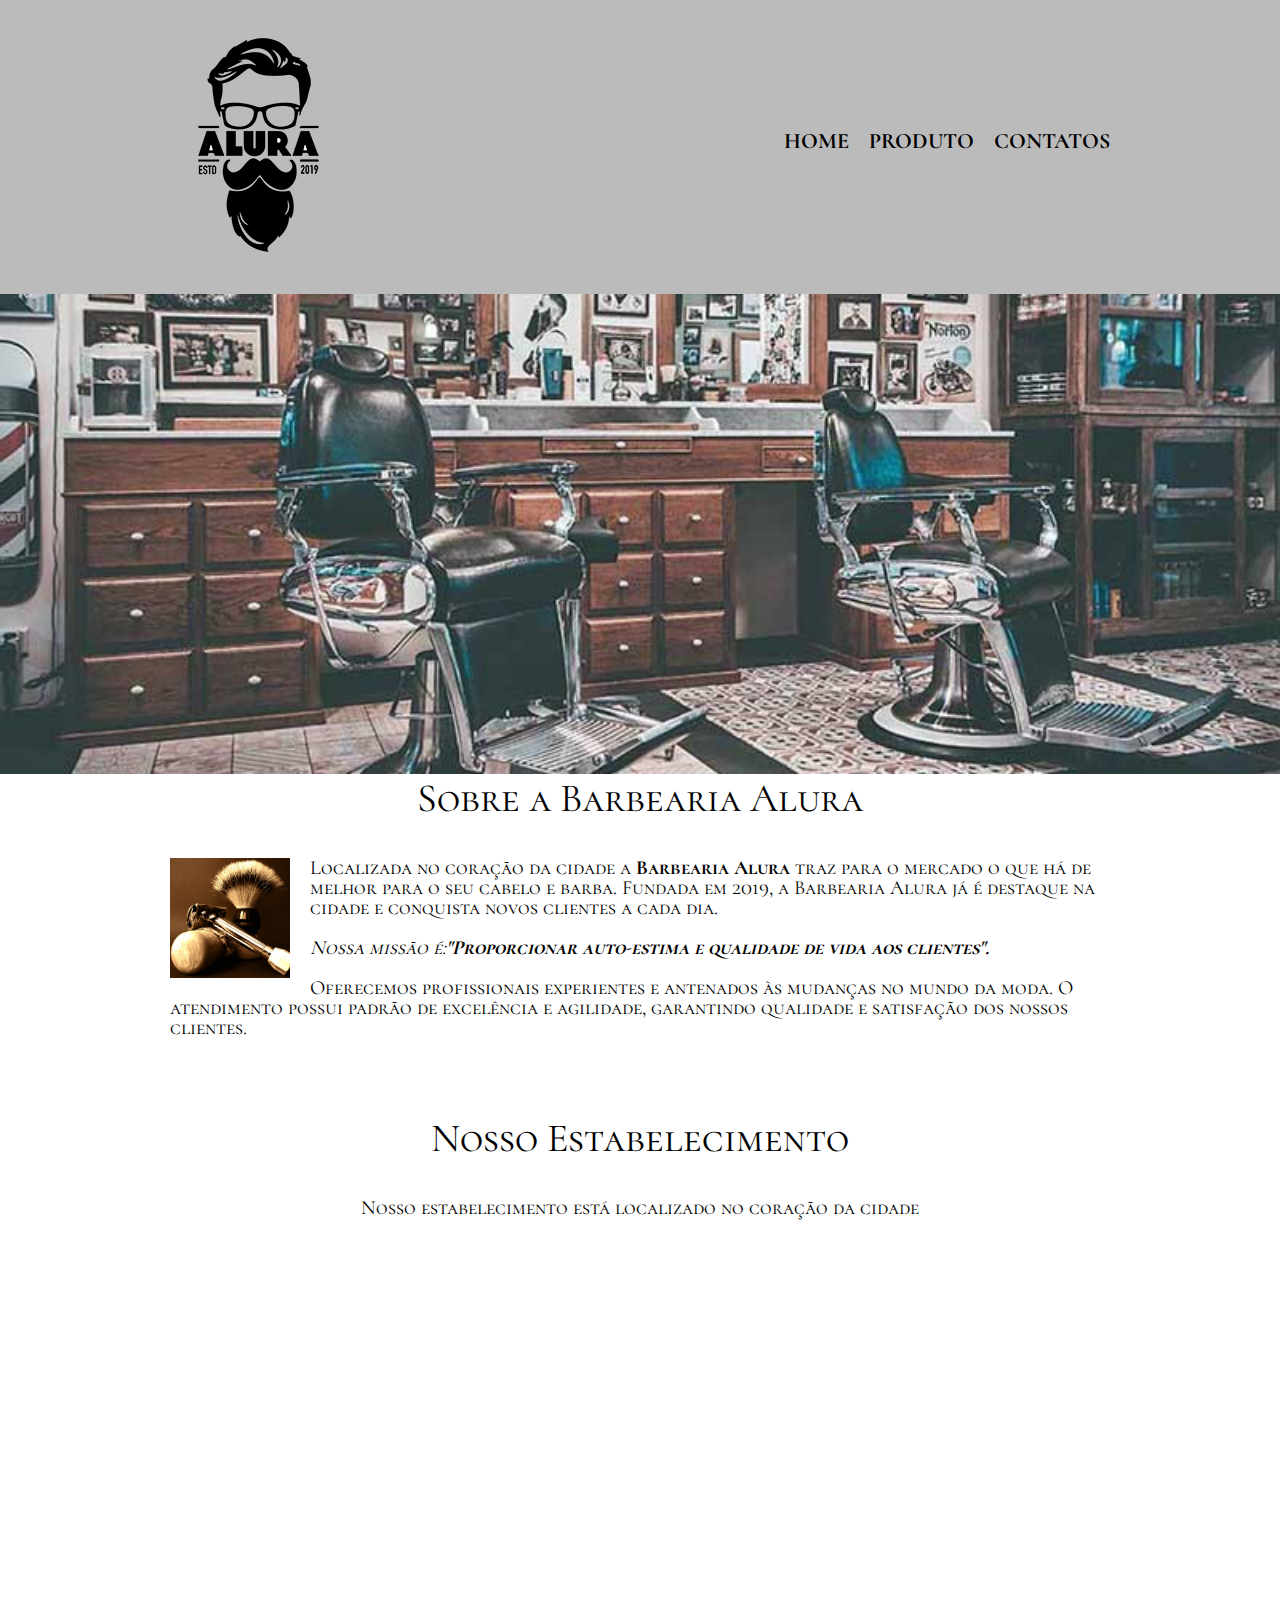
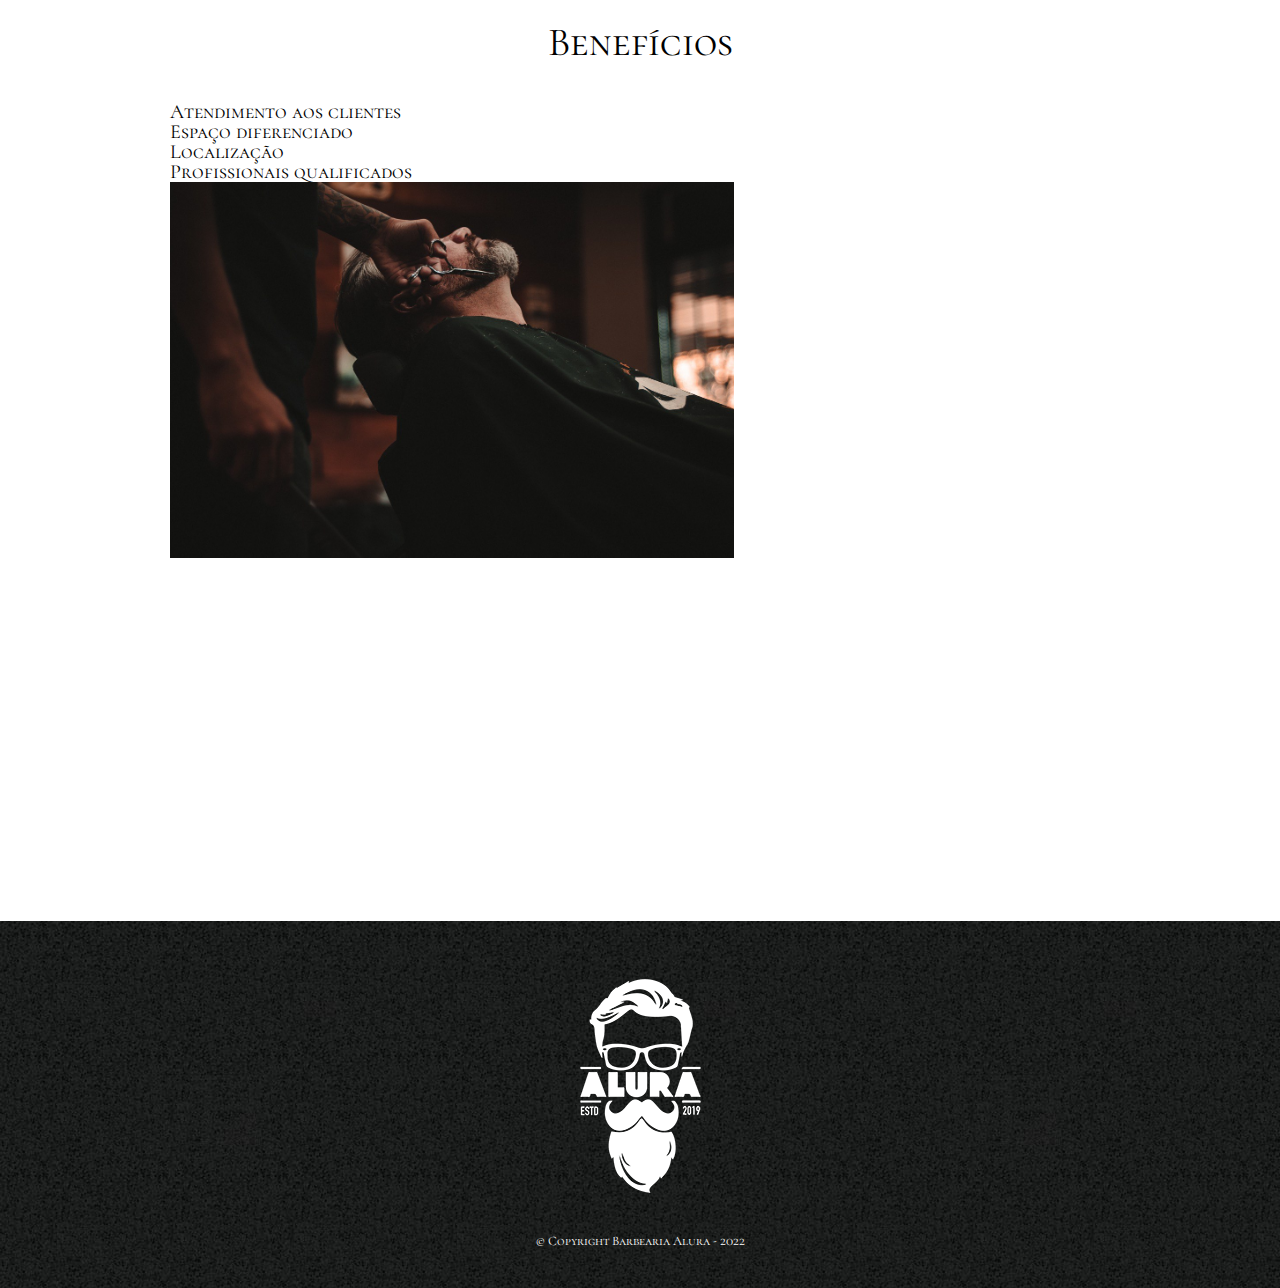
<file: index.html>
<!DOCTYPE html> <!--tag para uso da ultima versão do navegador-->
<html lang="pt-br"> <!--lingua usada na página. P.s: permite q o navegador crie traduções.-->
	
	<head> <!--informações p navegador-->
		<meta charset="UTF-8"> <!--tipo do teclado-->
		<title>Barbearia Alura</title> <!--tag para titulo de aba-->

		<link rel="stylesheet"   href="reset.css">
		<link rel="stylesheet"  href="style.css">
		<link href="https://fonts.googleapis.com/css2?family=Cormorant+SC:wght@500&family=Edu+VIC+WA+NT+Beginner:wght@500&display=swap" rel="stylesheet">
	</head>

	<body><!--informações da página-->
		<header><!--CABEÇALHO-->
			<div class="caixa">
			<h1><img src="logo.png" alt="Logo da Barbearia Alura"></h1>
			
			<nav>
				<ul>
					<li><a href="index.html">Home</a></li>
					<li><a href="produtos.html">Produto</a></li>
					<li><a href="contato.html">Contatos</a></li>
				</ul>
			</nav>
	 	</div>
		</header>

		<img class="banner" src="banner.jpg"> <!--imagem na pagina-->

		<main><!--CONTEÚDO-->
			<section class="principal">
				<h2 class="titulo-principal">Sobre a Barbearia Alura</h2>
					
				<img class="utensilios" src="utensilios.jpg" alt="utensilios de um barbeiro">

				<p>Localizada no coração da cidade a <strong>Barbearia Alura</strong> traz para o mercado o que há de melhor para o seu cabelo e barba. Fundada em 2019, a Barbearia Alura já é destaque na cidade e conquista novos clientes a cada dia.</p>

				<p id="missao"><em>Nossa missão é:<strong>"Proporcionar auto-estima e qualidade de vida aos clientes".</strong></em></p>
				
				<p>Oferecemos profissionais experientes e antenados às mudanças no mundo da moda. O atendimento possui padrão de excelência e agilidade, garantindo qualidade e satisfação dos nossos clientes.</p> <!--o tamanho inicial do html na pg é 16px-->
			</section>

			<section class="mapa">
				<h3 class="titulo-principal">Nosso Estabelecimento</h3>
				<p>Nosso estabelecimento está localizado no coração da cidade</p>

				<iframe src="https://www.google.com/maps/embed?pb=!1m18!1m12!1m3!1d59907274.17934171!2d-114.13233190000003!3d-23.5881948!2m3!1f0!2f0!3f0!3m2!1i1024!2i768!4f13.1!3m3!1m2!1s0x94ce5a2b2ed7f3a1%3A0xab35da2f5ca62674!2sCaelum%20-%20Escola%20de%20Tecnologia!5e0!3m2!1spt-BR!2sbr!4v1658356286863!5m2!1spt-BR!2sbr" width="100%" height="300" style="border:0;" allowfullscreen="" loading="lazy" referrerpolicy="no-referrer-when-downgrade"></iframe>

			</section>

			<section class="beneficios">
				<h3 class="titulo-principal">Benefícios</h3>

				<ul>
					<li class="itens">Atendimento aos clientes</li>
					<li class="itens">Espaço diferenciado</li>
					<li class="itens">Localização</li>
					<li class="itens">Profissionais qualificados</li>
				</ul>

				<img class= "imagembeneficios" src="beneficios.jpg">

				<div class="video">
					<iframe width="560" height="315" src="https://www.youtube.com/embed/wcVVXUV0YUY" title="YouTube video player" frameborder="0" allow="accelerometer; autoplay; clipboard-write; encrypted-media; gyroscope; picture-in-picture" allowfullscreen></iframe>
				</div>

			</section>
		</main>

		<footer><!--RODAPÉ-->
			<img src="logo-branco.png" alt="Logo da Barbearia Alura">
			<p class="copyright">&copy; Copyright Barbearia Alura - 2022</p>
		</footer>

	</body>



</html>
</file>
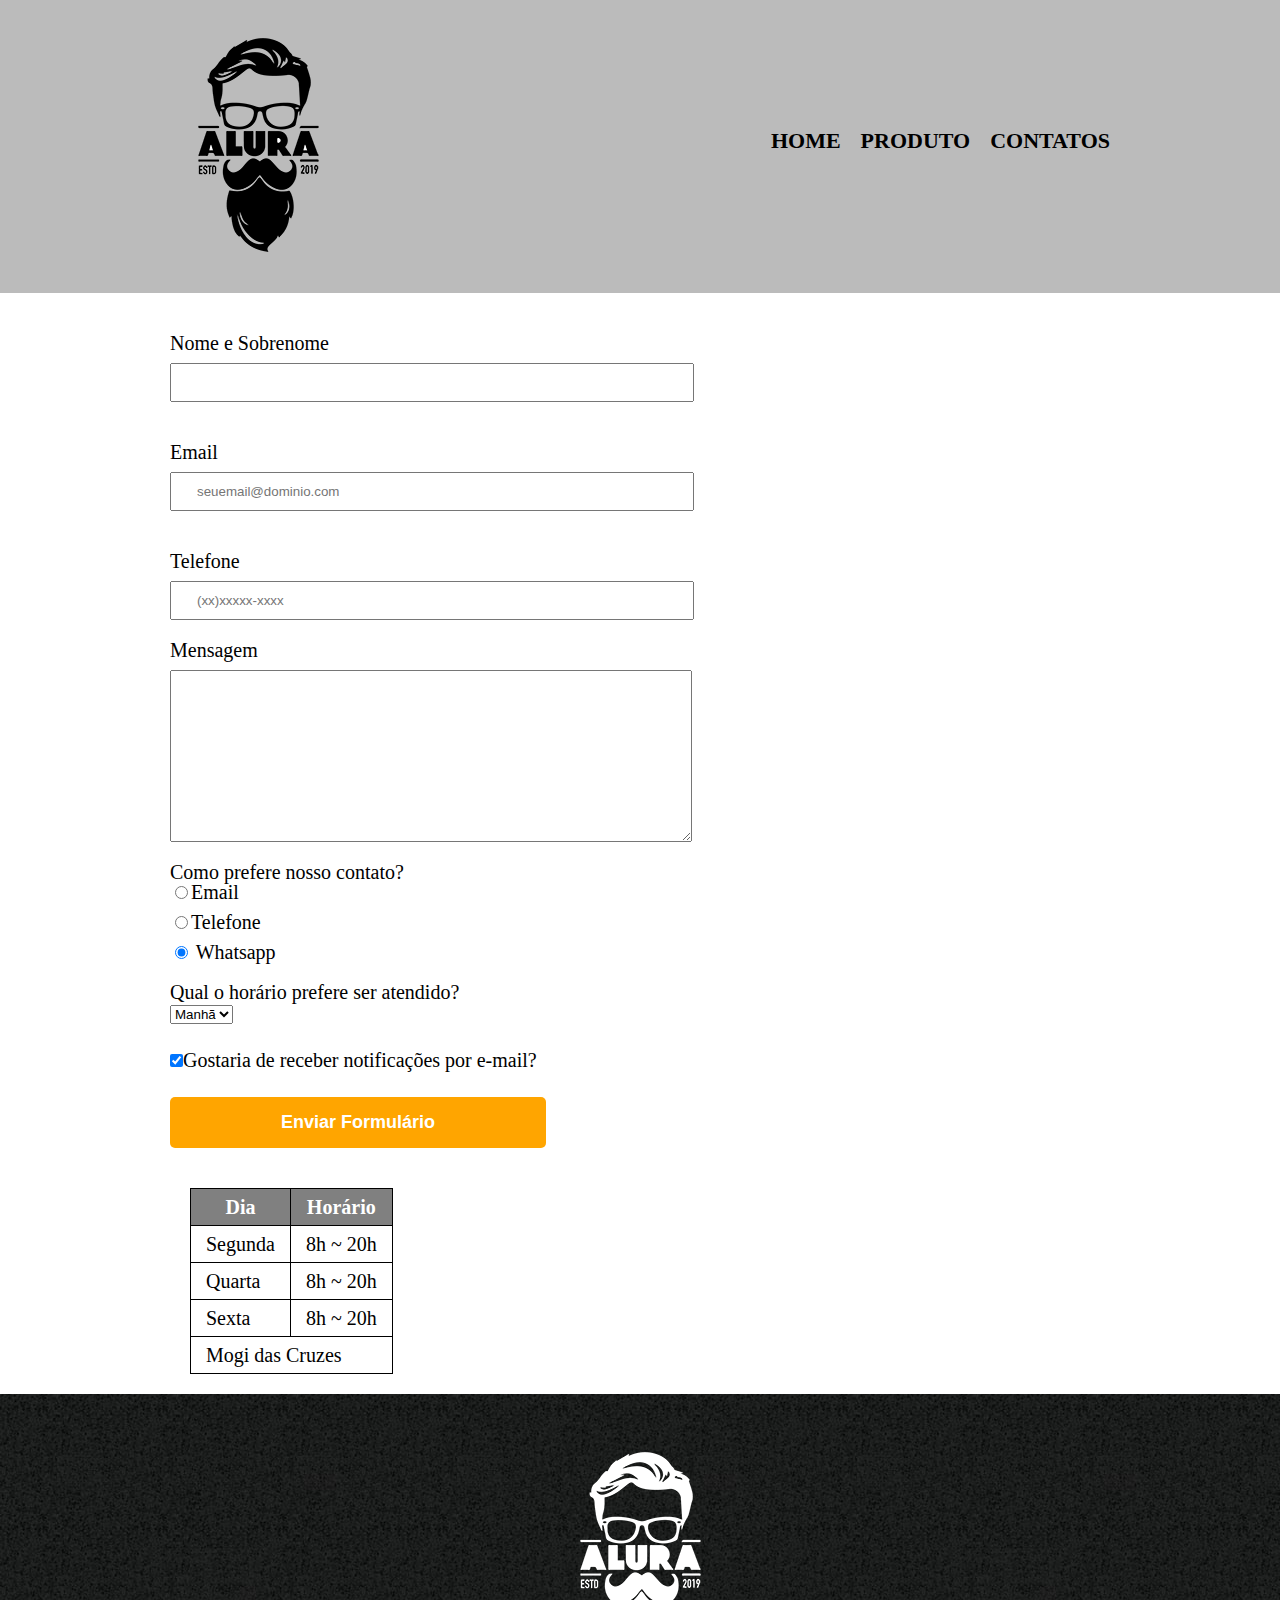
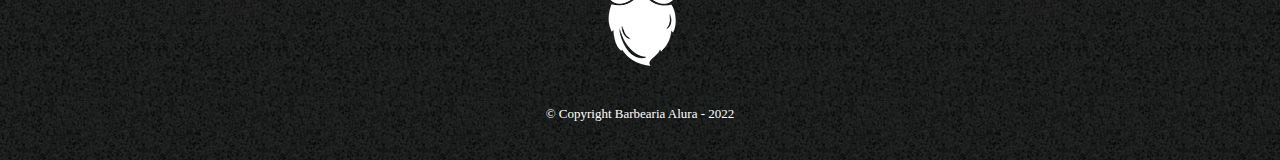
<file: contato.html>
<!DOCTYPE html>
<html>
<head>
	<meta charset="utf-8">
	<meta name="viewport" content="width=device-width, initial-scale=1">
	<title>Contato - Barbearia Alura</title>
	<link rel="stylesheet"   href="reset.css">
	<link rel="stylesheet"  href="style.css">
</head>
<body>
	<header>
		<div class="caixa">
			<h1><img src="logo.png" alt="Logo da Barbearia Alura"></h1>
			
			<nav>
				<ul>
					<li><a href="index.html">Home</a></li>
					<li><a href="produtos.html">Produto</a></li>
					<li><a href="contato.html">Contatos</a></li>
				</ul>
			</nav>
	 	</div>
	</header>

<main>
	<form>
		<label for="nomesobrenome">Nome e Sobrenome</label>
		<input type="text" id="nomesobrenome" class="input-padrao" required>
	</form>
	<form>
		<label for="email">Email</label>
		<input type="email" id="email" class="input-padrao" required placeholder="seuemail@dominio.com">
	</form>
	<form>
		<label for="telefone">Telefone</label>
		<input type="tel" id="telefone" class="input-padrao" required placeholder="(xx)xxxxx-xxxx">

		<label for="mensagem">Mensagem</label>
		<textarea cols="70" rows="10" id="mesnagem" class="input-padrao" required></textarea>
	<fieldset>
		<legend>Como prefere nosso contato?</legend>
		<label for="radio-email"><input type="radio" name="contato" value="email" id="radio-email" >Email</label>
		
		<label for="radio-telefone"><input type="radio" name="contato" value="telefone" id="radio-telefone" >Telefone</label>
		
		<label for="radio-whatsapp"><input type="radio" name="contato" value="Whatsapp" id="radio-whatsapp" checked> Whatsapp</label>
		
	</fieldset>

	<fieldset>
		<p>Qual o horário prefere ser atendido?</p>
		<select>
			<option>Manhã</option>
			<option>Tarde</option>
			<option>Noite</option>
		</select>
	</fieldset>
		<label><input type="checkbox" class="checkbox" checked>Gostaria de receber notificações por e-mail?</label>
		<input type="submit" value="Enviar Formulário" class="enviar">
	</form>

	<table>
		<thead>
			<tr>
				<th>Dia</th>
				<th>Horário</th>
			</tr>
		</thead>
		<tbody>
			<tr>
				<td>Segunda</td>
				<td>8h ~ 20h</td>
			</tr>
			<tr>
				<td>Quarta</td>
				<td>8h ~ 20h</td>
			</tr>
			<tr>
				<td>Sexta</td>
				<td>8h ~ 20h</td>
			</tr>
		</tbody>
		<tfoot>
			<tr>
    			<td colspan="5">Mogi das Cruzes</td> 
			</tr>
		</tfoot>
	</table>

</main>


<footer>
	<img src="logo-branco.png" alt="Logo da Barbearia Alura">
	<p class="copyright">&copy; Copyright Barbearia Alura - 2022</p>
</footer>

</body>
</html>
</file>
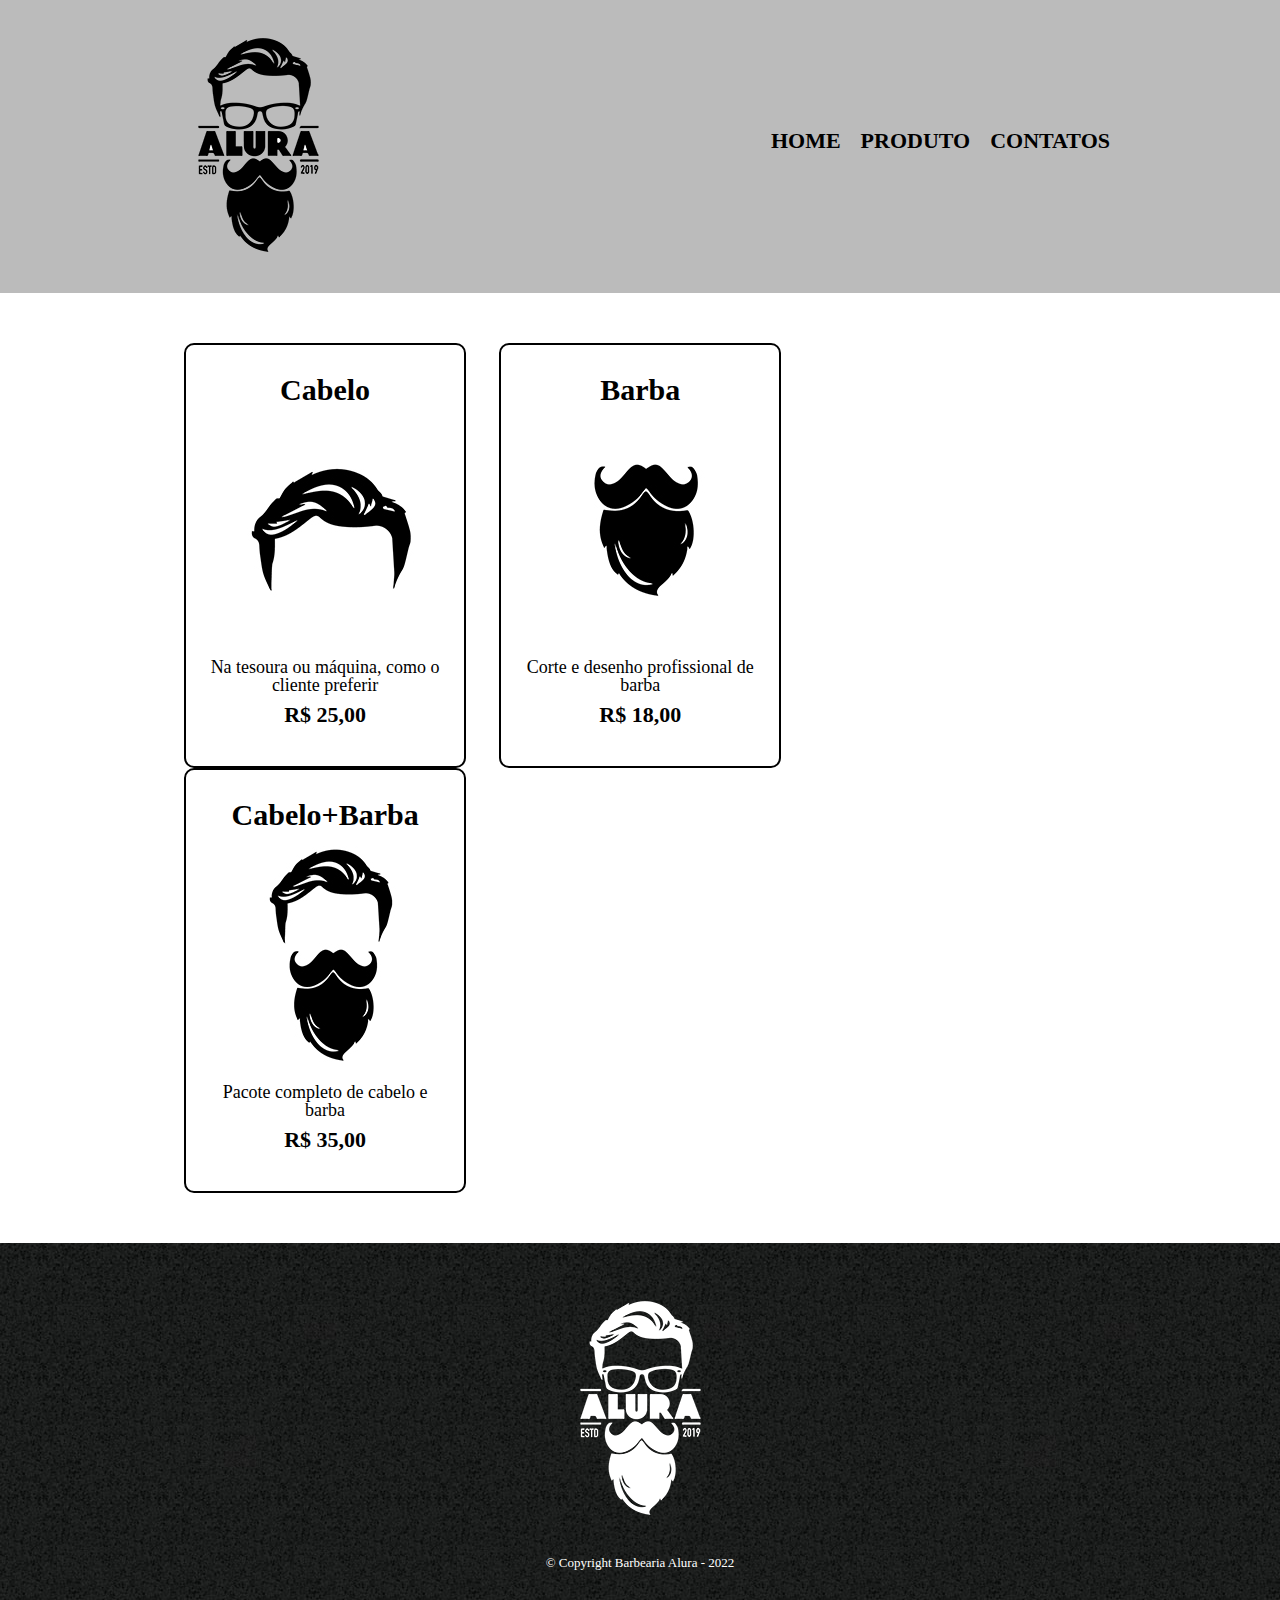
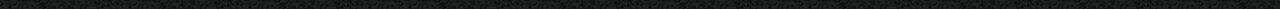
<file: produtos.html>
<!DOCTYPE html>
<!DOCTYPE html>
<html>
<head>
	<meta charset="utf-8">
	<meta name="viewport" content="width=device-width, initial-scale=1">
	<title>Produtos - Barbearia Alura</title>
	<link rel="stylesheet"   href="reset.css">
	<link rel="stylesheet"  href="style.css">
</head>
<body>
	<header>
		<div class="caixa">
			<h1><img src="logo.png"></h1>
			
			<nav>
				<ul>
					<li><a href="index.html">Home</a></li>
					<li><a href="produtos.html">Produto</a></li>
					<li><a href="contato.html">Contatos</a></li>
				</ul>
			</nav>
	 	</div>
	</header>

	<main>
		<ul class="produtos">
			<li>
				<h2>Cabelo</h2>
				<img src="cabelo.jpg">
				<p class="produto-descricao">Na tesoura ou máquina, como o cliente preferir</p>
				<p class="produto-preco">R$ 25,00</p>
			</li>
			<li>
				<h2>Barba</h2>
				<img src="barba.jpg">
				<p class="produto-descricao">Corte e desenho profissional de barba</p>
				<p class="produto-preco">R$ 18,00</p>
			</li>
			<li>
				<h2>Cabelo+Barba</h2>
				<img src="cabelo+barba.jpg">
				<p class="produto-descricao">Pacote completo de cabelo e barba</p>
				<p class="produto-preco">R$ 35,00</p>
			</li>
		</ul>
	</main>

	<footer>
		<img src="logo-branco.png">
		<p class="copyright">&copy; Copyright Barbearia Alura - 2022</p>
	</footer>

</body>
</html>
</file>
<file: style.css>
body{
	font-family: 'Cormorant SC', serif;
	font-size: 20px;
}

header{
	background: #BBBBBB;
	padding: 20px 0 ;
}

.caixa{
	position: relative;
	width: 940px;
	margin: 0 auto;
}

nav{
	position:  absolute;
	top: 110px;
	right: 0;
}

nav li{
	display: inline;
	margin: 0 0 0 15px;
}

nav a {
	text-transform: uppercase;
	color: #000000;
	font-weight: bold;
	font-size: 22px;
	text-decoration: none;
}

nav a:hover{
	color: #C78C19;
	text-decoration: underline;
}

.produtos{
	width: 940px;
	margin: 0 auto;
	padding: 50px 0;
}

.produtos li{
	display: inline-block;
	text-align: center;
	width: 30%;
	vertical-align: top;
	margin: 0 1.5%;
	padding: 30px 20px;
	box-sizing: border-box;
	border: 2px solid #000000;
	border-radius: 10px;

}
.produtos li:hover{
	border-color: #C78C19;
	cursor: pointer;
}

.produtos li:active{
	border-color: #088C19;
}

.produtos li:hover h2{
	font-size: 34px;
}

.produtos h2{
	font-size: 30px;
	font-weight: bold;
}

.produto-descricao{
	font-size: 18px;
}
.produto-preco{
	font-weight: bold;
	font-size: 22px;
	margin: 10px 0;
}

footer{
	text-align: center;
	background: url(bg.jpg);
	padding: 40px 0;

}

.copyright{
	color: #FFFFFF;
	font-size: 13px;
	margin: 20px 0 0;
}

main{
	width: 940px;
	margin: 0 auto;
}

form{
	margin: 40px 0;

}

form label, form fieldset{
	display: block;
	font-size: 20px;
	margin: 0 0 10px;
}

.input-padrao{
	display: block;
	margin: 0 0 20px;
	padding: 10px 25px;
	width: 50%;
}

.checkbox{
	margin: 20px 0;
}

.enviar{
	width: 40%;
	padding: 15px 0;
	background: orange;
	color: white;
	font-weight: bold;
	font-size: 18px;
	border: none;
	border-radius: 5px;
	cursor: pointer;
}

.enviar:hover{
	background: darkorange;
	transition: 1s all;
	transform: scale(1.2);

}

table{
	margin: 20px 20px;
}

thead{
	background: gray;
	color: white;
	font-weight: bold;
}

td, th{
	border: 1px solid black;
	padding: 8px 15px;
}

/* css da página inicial */
.banner{
	width: 100%;
}

.titulo-principal{
	text-align: center;
	font-size: 2em;
	margin: 0 0 1em;
	clear: left;
}

.principal p{
	margin: 0 0 1em;
}

.principal strong{
	font-weight: bold;
}

.principal em{
	font-style: italic;
}

.imagembeneficios{
	width: 60%;
}

.utensilios{
	width: 120px;
	float: left;
	margin: 0 20px 20px 0; /*1 posição cima, 2 posição direita, 3 posição baixo, 4 posição esquerda */
}

.mapa{
	padding: 3em 0;

}

.mapa p{
	margin: 0 0 2em;
	text-align: center;
}

.video{
	width: 560px;
	margin: 1em auto;
}
</file>
